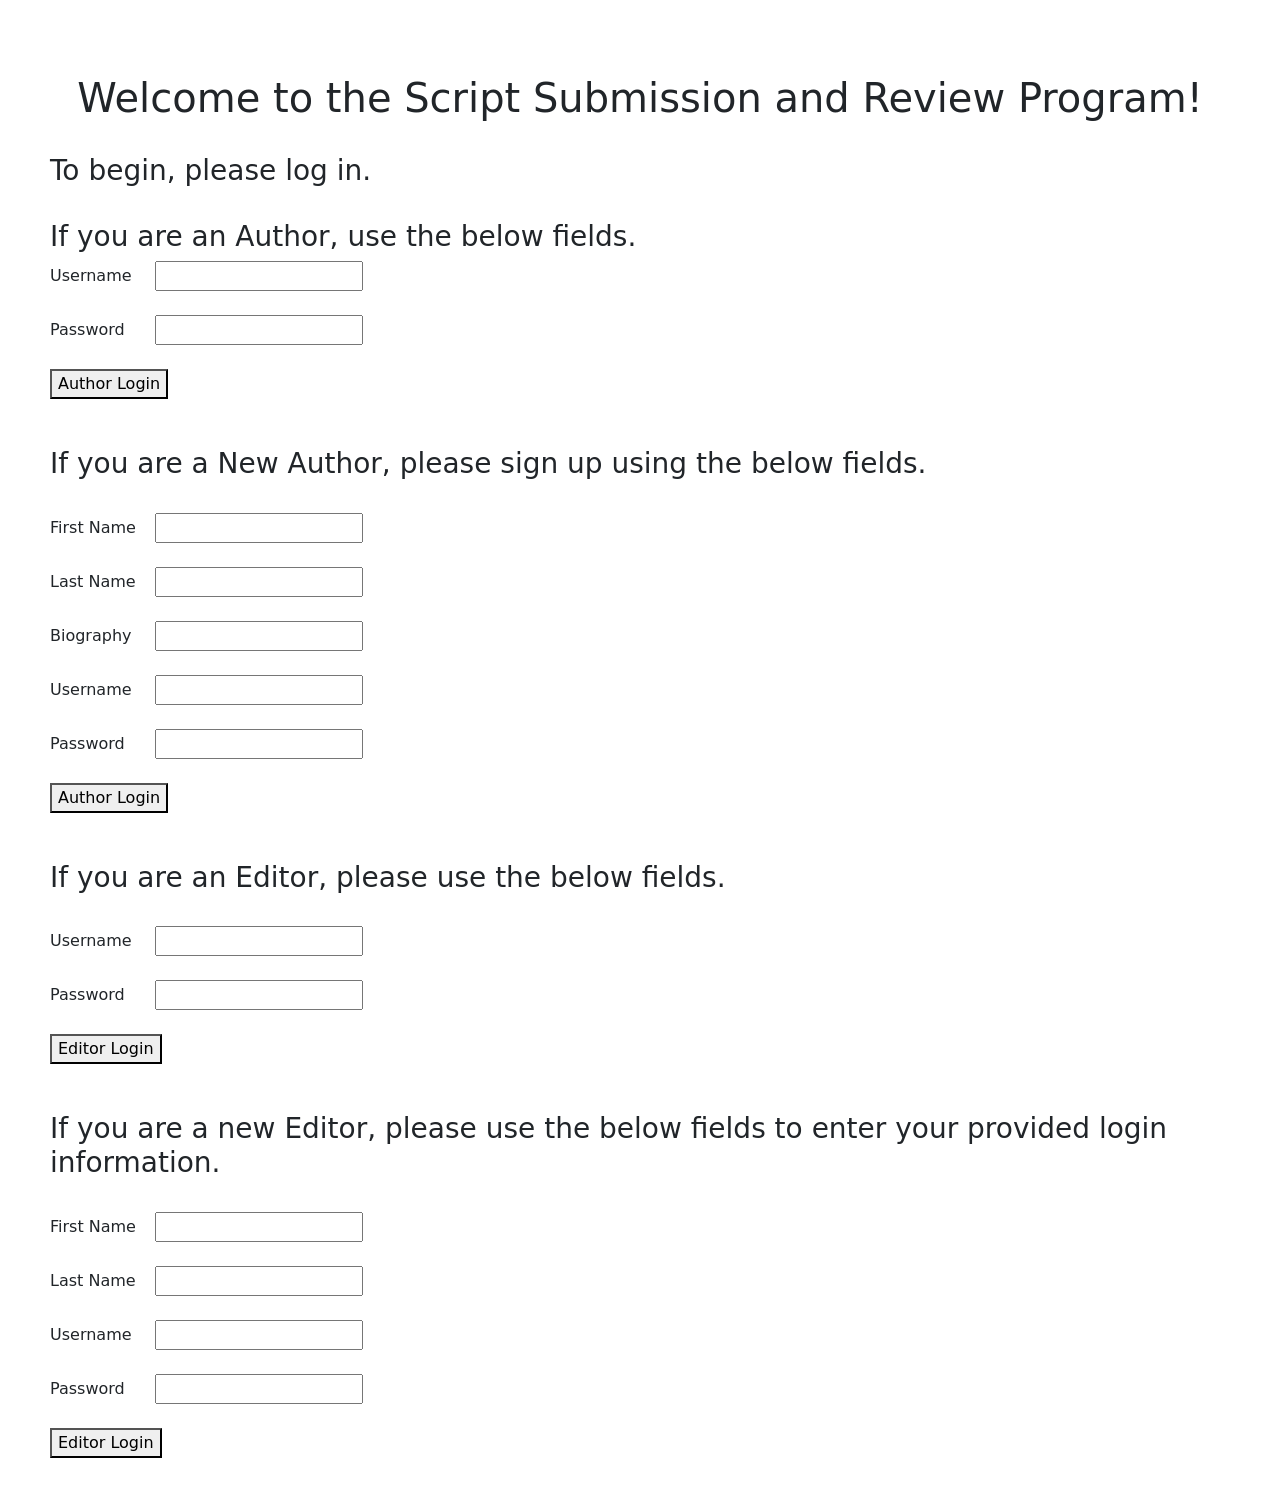
<file: src/main/webapp/index.html>
<!DOCTYPE html>
<html lang="en">
<head>
    <meta charset="UTF-8">
    <meta http-equiv="X-UA-Compatible" content="IE=edge">
    <meta name="viewport" content="width=device-width, initial-scale=1.0">
    <title>Login</title>
    <link href="https://cdn.jsdelivr.net/npm/bootstrap@5.0.1/dist/css/bootstrap.min.css" rel="stylesheet" integrity="sha384-+0n0xVW2eSR5OomGNYDnhzAbDsOXxcvSN1TPprVMTNDbiYZCxYbOOl7+AMvyTG2x" crossorigin="anonymous">
    <script src = 'login.js'></script>
    <style>
        body { margin: 50px; }
        h1 { text-align: center; }
        label {
            width: 100px;
            display: inline-block;
            text-align: left;
        }
    </style>
</head>
<body>
    <br>
    <h1>Welcome to the Script Submission and Review Program!</h1>
    <br>
    <h3>To begin, please log in.</h3> 
    <br>
    <h3>If you are an Author, use the below fields.</h3>
    <label for="authorUsername">Username</label>
    <input type="text" id="authorUsername"> <br> <br>
    <label for="authorPassword">Password</label>
    <input type="password" id="authorPassword"> <br> <br>
    <button type="button" class="login_buttons" value="Login" onclick="authorLogin()">Author Login</button> <br>
    <br>
    <br>
    <h3>If you are a New Author, please sign up using the below fields.</h3> <br>
    <label for="first_name">First Name</label>
    <input type="text" id="first_name"> <br> <br>
    <label for="last_name">Last Name</label>
    <input type="text" id="last_name"> <br> <br>
    <label for="bio">Biography</label>
    <input type="text" id="bio"> <br> <br>
    <label for="newAuthorUsername">Username</label>
    <input type="text" id="newAuthorUsername"> <br> <br>
    <label for="newAuthorPassword">Password</label>
    <input type="password" id="newAuthorPassword"> <br> <br>
    <button type="button" class="login_buttons" value="Login" onclick="authorSignUp()">Author Login</button> <br>
    <br>
    <br>
    <h3>If you are an Editor, please use the below fields.</h3> <br>
    <label for="editorUsername">Username</label>
    <input type="text" id="editorUsername"> <br> <br>
    <label for="editorPassword">Password</label>
    <input type="password" id="editorPassword"> <br> <br>
    <button type="button" class="login_buttons" value="Login" onclick="editorLogin()">Editor Login</button> <br>
    <br>
    <br>
    <h3>If you are a new Editor, please use the below fields to enter your provided login information.</h3> <br>
    <label for="editor_first_name">First Name</label>
    <input type="text" id="editor_first_name"> <br> <br>
    <label for="editor_last_name">Last Name</label>
    <input type="text" id="editor_last_name"> <br> <br>
    <label for="newEditorUsername">Username</label>
    <input type="text" id="newEditorUsername"> <br> <br>
    <label for="newEditorPassword">Password</label>
    <input type="password" id="newEditorPassword"> <br> <br>
    <button type="button" class="login_buttons" value="Login" onclick="editorSignUp()">Editor Login</button> <br>
    <script src="https://cdn.jsdelivr.net/npm/bootstrap@5.0.1/dist/js/bootstrap.bundle.min.js" integrity="sha384-gtEjrD/SeCtmISkJkNUaaKMoLD0//ElJ19smozuHV6z3Iehds+3Ulb9Bn9Plx0x4" crossorigin="anonymous"></script>
</body>
</html>
</file>
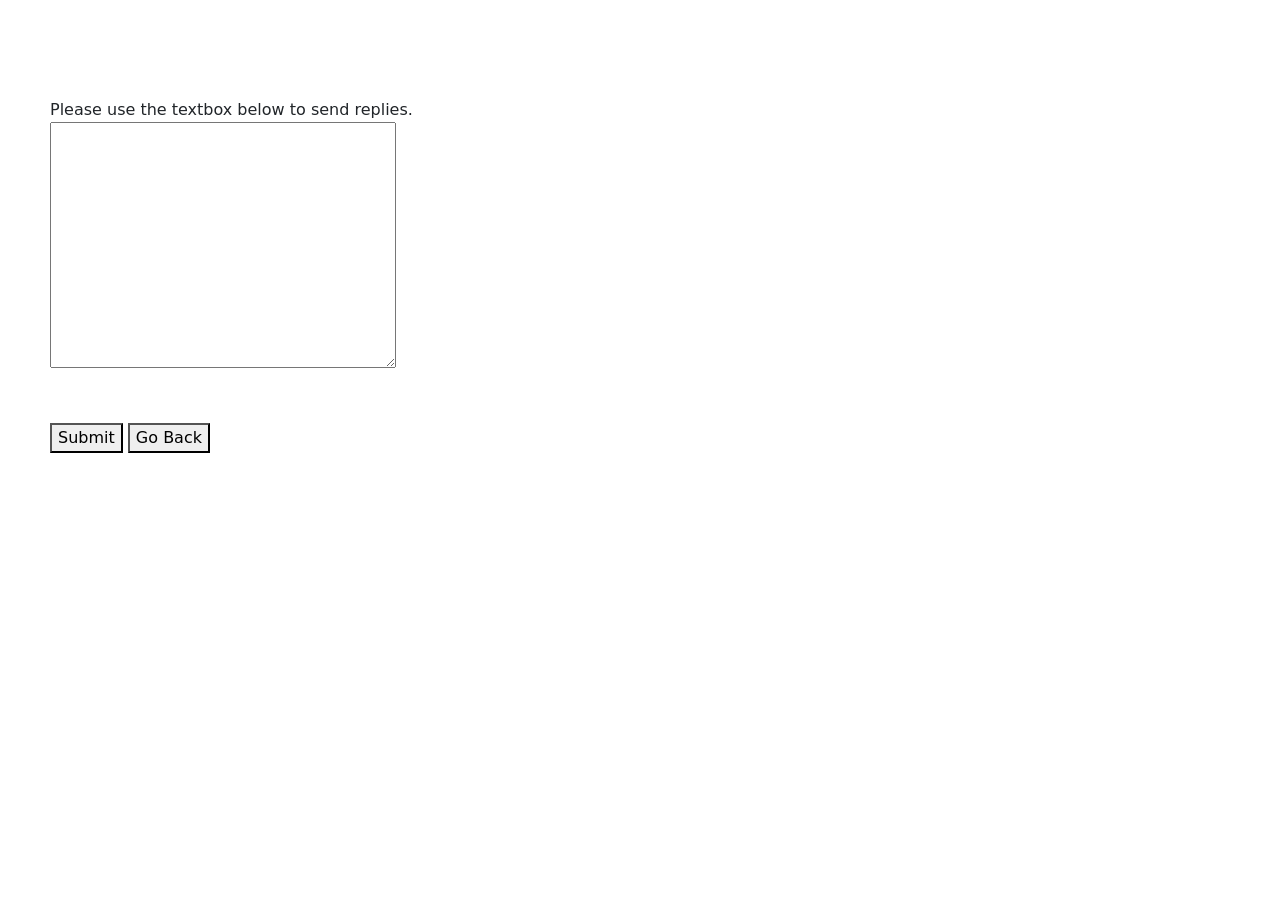
<file: src/main/webapp/authorresponse.html>
<!DOCTYPE html>
<html lang="en">
<head>
    <meta charset="UTF-8">
    <meta http-equiv="X-UA-Compatible" content="IE=edge">
    <meta name="viewport" content="width=device-width, initial-scale=1.0">
    <title>Information Request</title>
    <link href="https://cdn.jsdelivr.net/npm/bootstrap@5.0.1/dist/css/bootstrap.min.css" rel="stylesheet" integrity="sha384-+0n0xVW2eSR5OomGNYDnhzAbDsOXxcvSN1TPprVMTNDbiYZCxYbOOl7+AMvyTG2x" crossorigin="anonymous">
    <script src="authorresponse.js"></script>
    <style>
        body { margin: 50px; }
        h1 { text-align: center; }
        h3 { text-align: center; }
        label {
            width: 100px;
            display: inline-block;
            text-align: left;
        }
    </style>
</head>
<body onload="getSavedMessage()">
    <br>
    <br>Please use the textbox below to send replies.</h3> <br>
    <textarea id="authorResponse" rows="10" cols="40"></textarea>
    <br>
    <br>
    <br>
    <button type="button" id="submitButton">Submit</button>
    <button type="button" onclick="goBackAuthor()">Go Back</button>
    <script src="https://cdn.jsdelivr.net/npm/bootstrap@5.0.1/dist/js/bootstrap.bundle.min.js" integrity="sha384-gtEjrD/SeCtmISkJkNUaaKMoLD0//ElJ19smozuHV6z3Iehds+3Ulb9Bn9Plx0x4" crossorigin="anonymous"></script>
</body>
</html>
</file>
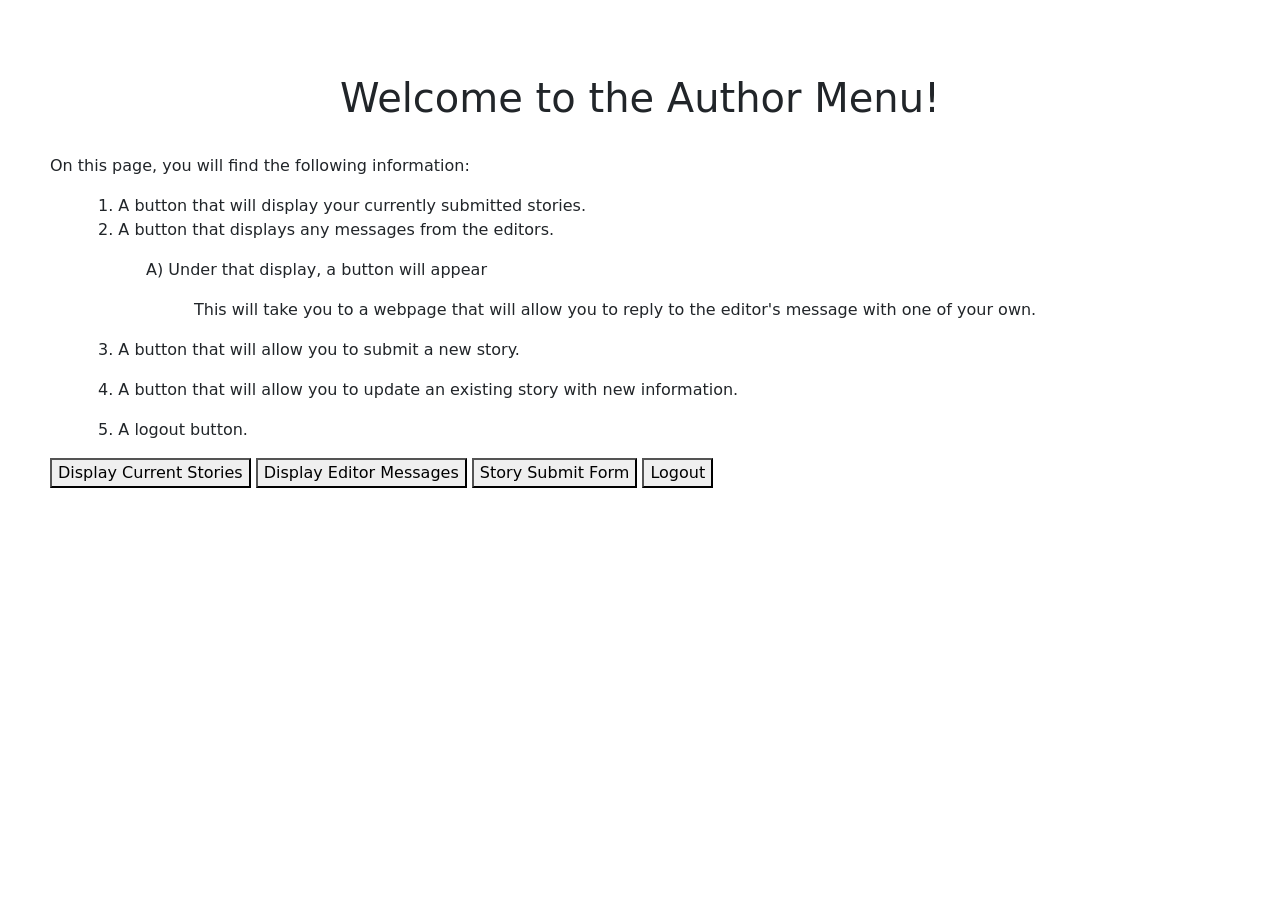
<file: src/main/webapp/authors.html>
<!DOCTYPE html>
<html lang="en">
<head>
    <meta charset="UTF-8">
    <meta http-equiv="X-UA-Compatible" content="IE=edge">
    <meta name="viewport" content="width=device-width, initial-scale=1.0">
    <title>Author Menu</title>
    <!-- Bootstrap CSS -->
    <link href="https://cdn.jsdelivr.net/npm/bootstrap@5.0.1/dist/css/bootstrap.min.css" rel="stylesheet" integrity="sha384-+0n0xVW2eSR5OomGNYDnhzAbDsOXxcvSN1TPprVMTNDbiYZCxYbOOl7+AMvyTG2x" crossorigin="anonymous">
	<script src='authors.js'></script>
    <style>
        table, th, td { border: 1px solid black; } 
        body { margin: 50px; }
        h1 { text-align: center; }
        label {
            width: 100px;
            display: inline-block;
            text-align: left;
        }
    </style>
</head>
<body>
    <br>
    <h1>Welcome to the Author Menu!</h1>
    <br>
    <p>On this page, you will find the following information:</p>
    <p style="padding-left: 3em;">1. A button that will display your currently submitted stories. <br>
        2. A button that displays any messages from the editors.</p>
    <p style="padding-left: 6em;">A) Under that display, a button will appear</p>
    <p style="padding-left: 9em;">This will take you to a webpage that will allow you to reply to the editor's message with one of your own.</p>
    <p style="padding-left: 3em;">3. A button that will allow you to submit a new story.
    <p style="padding-left: 3em;">4. A button that will allow you to update an existing story with new information.
    <p style="padding-left: 3em;">5. A logout button.</p>
    </p>
    <button type="button" onclick="displayStories()">Display Current Stories</button>
    <button type="button" onclick="getEditorMessages()">Display Editor Messages</button>
    <button type="button" onclick="submitStory()">Story Submit Form</button>
    <button type="button" onclick="logout()">Logout</button>
    <br>
    <br>
    <div id="storyData" style="color: rgb(14, 104, 26)">
    
    </div>
    <div id="editorMessageData" style="color: rgb(14, 104, 26)">
    
    </div>
    <!-- Bootstrap Script -->
    <script src="https://cdn.jsdelivr.net/npm/bootstrap@5.0.1/dist/js/bootstrap.bundle.min.js" integrity="sha384-gtEjrD/SeCtmISkJkNUaaKMoLD0//ElJ19smozuHV6z3Iehds+3Ulb9Bn9Plx0x4" crossorigin="anonymous"></script>
</body>
</html>
</file>
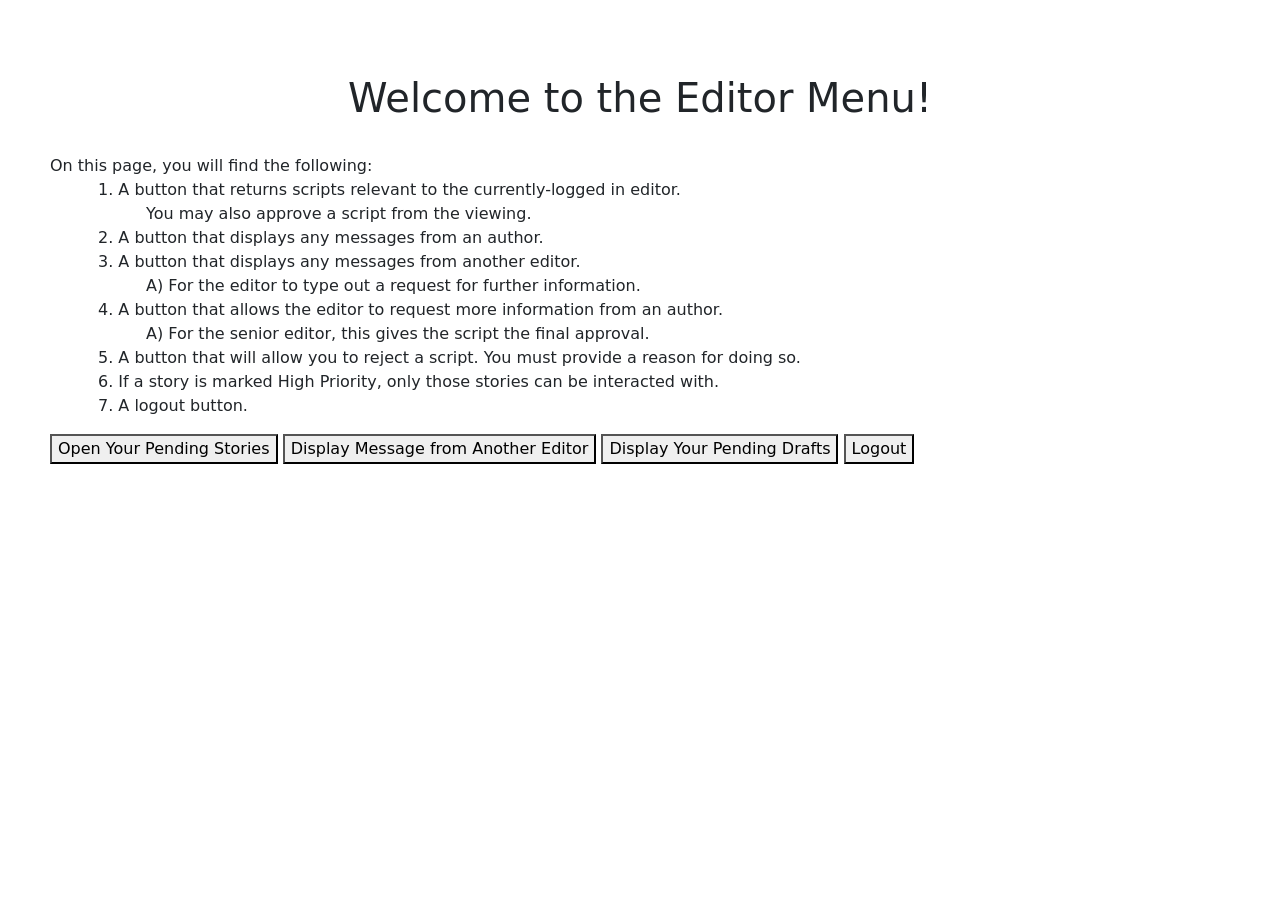
<file: src/main/webapp/editors.html>
<!DOCTYPE html>
<html lang="en">
<head>
    <meta charset="UTF-8">
    <meta http-equiv="X-UA-Compatible" content="IE=edge">
    <meta name="viewport" content="width=device-width, initial-scale=1.0">
    <title>Editor Menu</title>
    <!-- Bootstrap CSS -->
    <link href="https://cdn.jsdelivr.net/npm/bootstrap@5.0.1/dist/css/bootstrap.min.css" rel="stylesheet" integrity="sha384-+0n0xVW2eSR5OomGNYDnhzAbDsOXxcvSN1TPprVMTNDbiYZCxYbOOl7+AMvyTG2x" crossorigin="anonymous">
	<script src='editors.js'></script>
    <style>
        table, th, td { border: 1px solid black; }
        body { margin: 50px; }
        h1 { text-align: center; }
        label {
            width: 100px;
            display: inline-block;
            text-align: left;
        }
    </style>
</head>
<body>
    <br>
    <h1>Welcome to the Editor Menu!</h1>
    <br>
    <p>On this page, you will find the following:<br>
        <p1 style="padding-left: 3em;">1. A button that returns scripts relevant to the currently-logged in editor.<br>
            <p1 style="padding-left: 6em;">You may also approve a script from the viewing.<br>
            <p1 style="padding-left:3em;">2. A button that displays any messages from an author.<br>
            <p1 style="padding-left:3em;">3. A button that displays any messages from another editor.<br>
            <p1 style="padding-left: 6em;">A) For the editor to type out a request for further information.<br>
        <p1 style="padding-left: 3em;">4. A button that allows the editor to request more information from an author. <br>
            <p1 style="padding-left: 6em;">A) For the senior editor, this gives the script the final approval. <br>
                <p1 style="padding-left: 3em;">5. A button that will allow you to reject a script. You must provide a reason for doing so.<br>
                    <p1 style="padding-left: 3em;">6. If a story is marked High Priority, only those stories can be interacted with.<br>
                        <p1 style="padding-left: 3em;">7. A logout button.</p>
    </p>
    <button type="button" onclick="getStories()">Open Your Pending Stories</button>
    <button type="button" onclick="getEditorMessages()">Display Message from Another Editor</button>
    <button type="button" onclick="getDrafts()">Display Your Pending Drafts</button>
    <button type="button" onclick="logout()">Logout</button>
    <div id="committeeData">

    </div>
    <div id="authorMessageData">

    </div>
    <div id="editorMessageData">

    </div>
    <div id="draftsData">


    </div>
    <!-- Bootstrap Script -->
    <script src="https://cdn.jsdelivr.net/npm/bootstrap@5.0.1/dist/js/bootstrap.bundle.min.js" integrity="sha384-gtEjrD/SeCtmISkJkNUaaKMoLD0//ElJ19smozuHV6z3Iehds+3Ulb9Bn9Plx0x4" crossorigin="anonymous"></script>
</body>
</html>
</file>
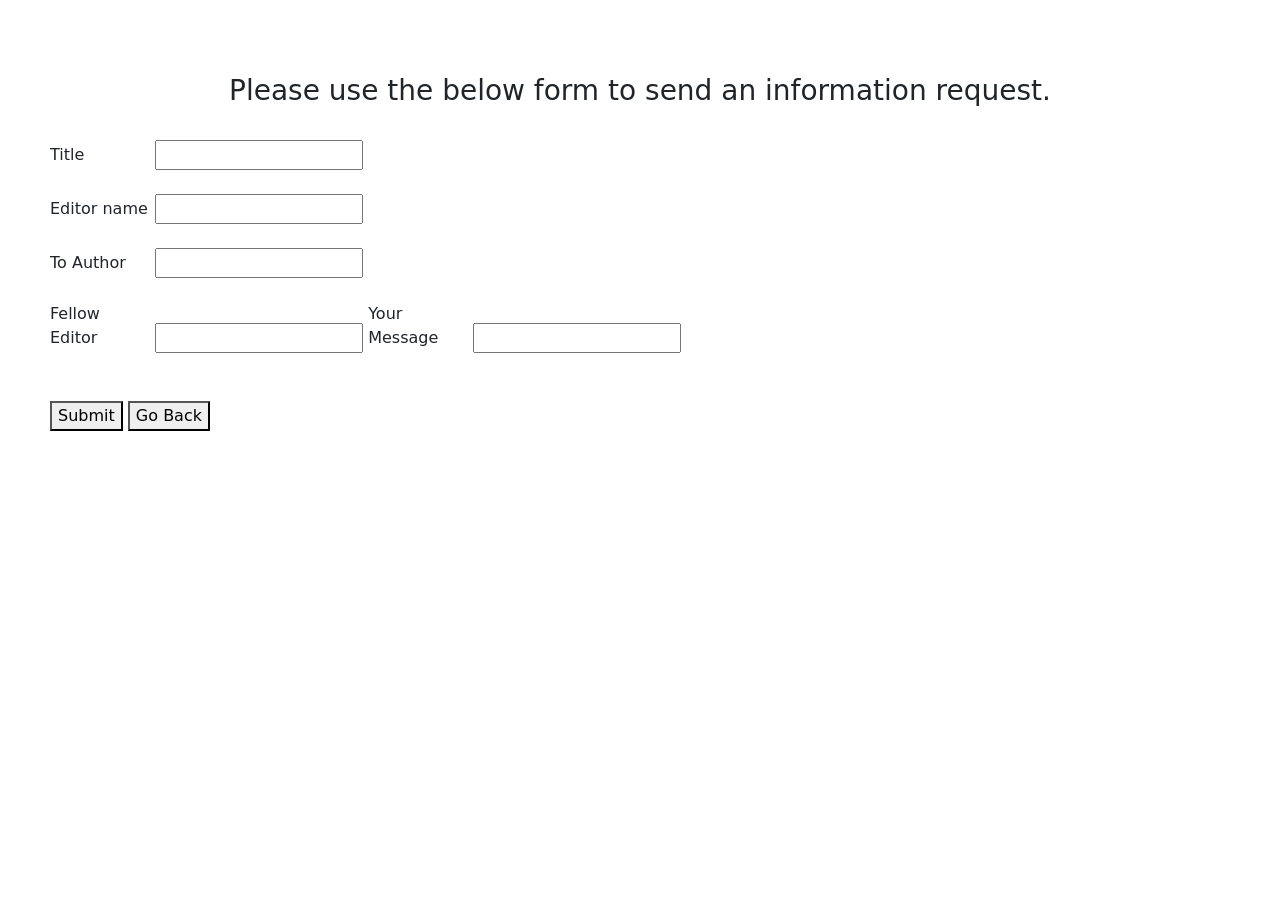
<file: src/main/webapp/inforequest.html>
<!DOCTYPE html>
<html lang="en">
<head>
    <meta charset="UTF-8">
    <meta http-equiv="X-UA-Compatible" content="IE=edge">
    <meta name="viewport" content="width=device-width, initial-scale=1.0">
    <title>Information Request</title>
    <link href="https://cdn.jsdelivr.net/npm/bootstrap@5.0.1/dist/css/bootstrap.min.css" rel="stylesheet" integrity="sha384-+0n0xVW2eSR5OomGNYDnhzAbDsOXxcvSN1TPprVMTNDbiYZCxYbOOl7+AMvyTG2x" crossorigin="anonymous">
    <script src="inforequest.js"></script>
    <style>
        body { margin: 50px; }
        h1 { text-align: center; }
        h3 { text-align: center; }
        label {
            width: 100px;
            display: inline-block;
            text-align: left;
        }
    </style>
</head>
<body onload="getSavedStory()">
    <br>
    <h3>Please use the below form to send an information request.</h3> <br>
    <label for="title">Title</label>
    <input type="text" id="title"> <br> <br>
    <label for="fromEditor">Editor name</label>
    <input type="text" id="fromEditor"> <br> <br>
    <label for="toAuthor">To Author</label>
    <input type="text" id="toAuthor"> <br> <br>
    <label for="receiveEditor">Fellow Editor</label>
    <input type="text" id="receiveEditor">
    <label for="editorRequest">Your Message</label>
    <input type="text" id="editorRequest"> <br> <br>
    <br>
    <button type="button" id="submitButton">Submit</button>
    <button type="button" onclick="goBack()">Go Back</button>
    <script src="https://cdn.jsdelivr.net/npm/bootstrap@5.0.1/dist/js/bootstrap.bundle.min.js" integrity="sha384-gtEjrD/SeCtmISkJkNUaaKMoLD0//ElJ19smozuHV6z3Iehds+3Ulb9Bn9Plx0x4" crossorigin="anonymous"></script>
</body>
</html>
</file>
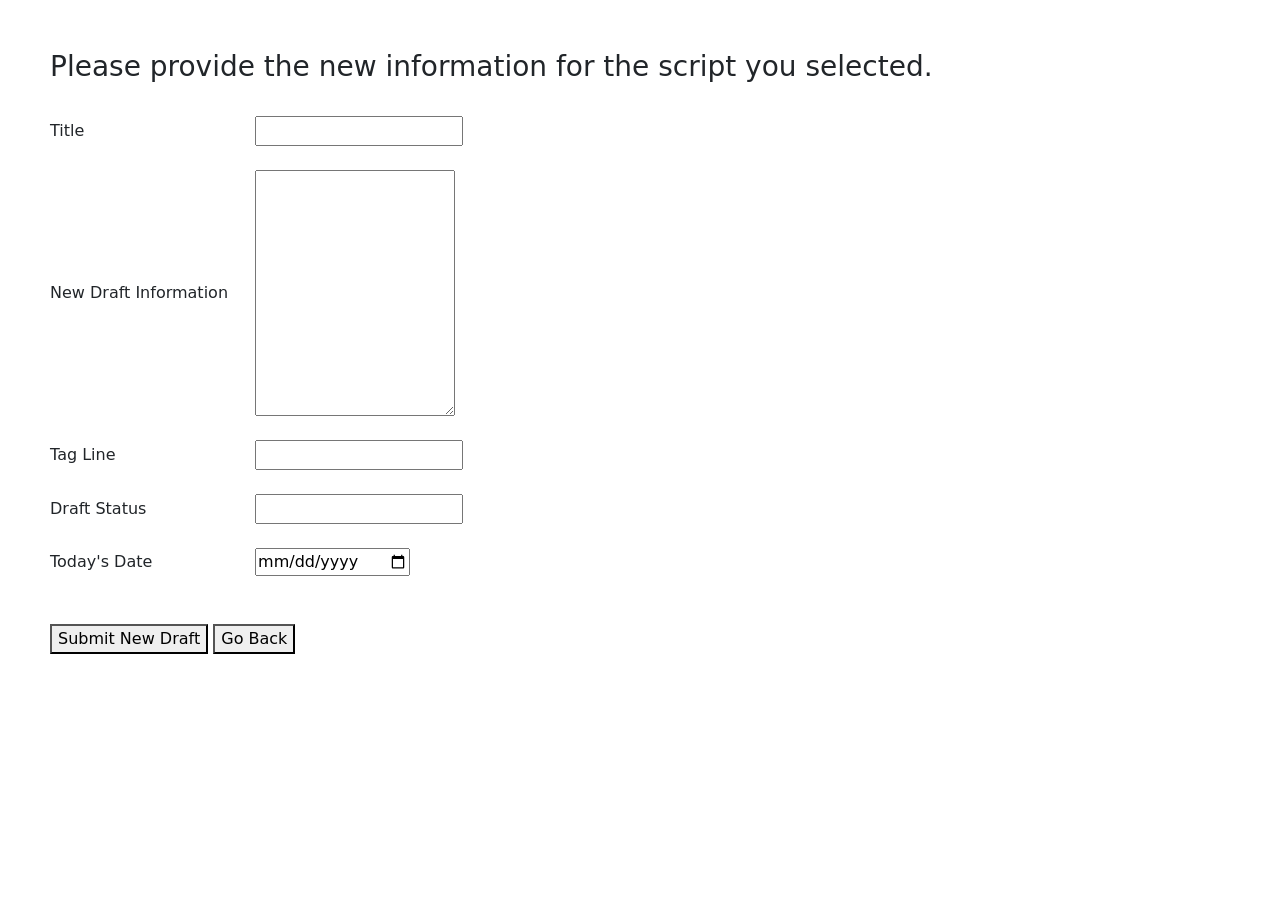
<file: src/main/webapp/newdraft.html>
<!DOCTYPE html>
<html lang="en">
<head>
    <meta charset="UTF-8">
    <meta http-equiv="X-UA-Compatible" content="IE=edge">
    <meta name="viewport" content="width=device-width, initial-scale=1.0">
    <title>Submit a New Draft</title>
    <link href="https://cdn.jsdelivr.net/npm/bootstrap@5.0.1/dist/css/bootstrap.min.css" rel="stylesheet" integrity="sha384-+0n0xVW2eSR5OomGNYDnhzAbDsOXxcvSN1TPprVMTNDbiYZCxYbOOl7+AMvyTG2x" crossorigin="anonymous">
    <script src="newdraft.js"></script>
    <style>
        body { margin: 50px; }
        h1 { text-align: center; }
        label,
        textarea {
            width: 200px;
            display: inline-block;
            text-align: left;
            vertical-align: middle;
        }
    </style>
</head>
<body onload="getSavedStory()">
    <h3>Please provide the new information for the script you selected.</h3>
    <br>
    <label for="title">Title</label>
    <input type="text" id="title"> <br> <br>
    <label for="description">New Draft Information</label>
    <textarea id="description" rows="10" cols="30"></textarea> <br> <br>
    <label for="tag_line">Tag Line</label>
    <input type="text" id="tag_line"> <br> <br>
    <label for="draft">Draft Status</label>
    <input type="text" id=draft> <br> <br>
    <label for="submission_date">Today's Date</label>
    <input type="date" id="submission_date"> <br> <br>
    <br>
    <button type="button" id="submitButton">Submit New Draft</button>
    <button type="button" onclick="goBack()">Go Back</button>
    <script src="https://cdn.jsdelivr.net/npm/bootstrap@5.0.1/dist/js/bootstrap.bundle.min.js" integrity="sha384-gtEjrD/SeCtmISkJkNUaaKMoLD0//ElJ19smozuHV6z3Iehds+3Ulb9Bn9Plx0x4" crossorigin="anonymous"></script>
</body>
</html>
</file>
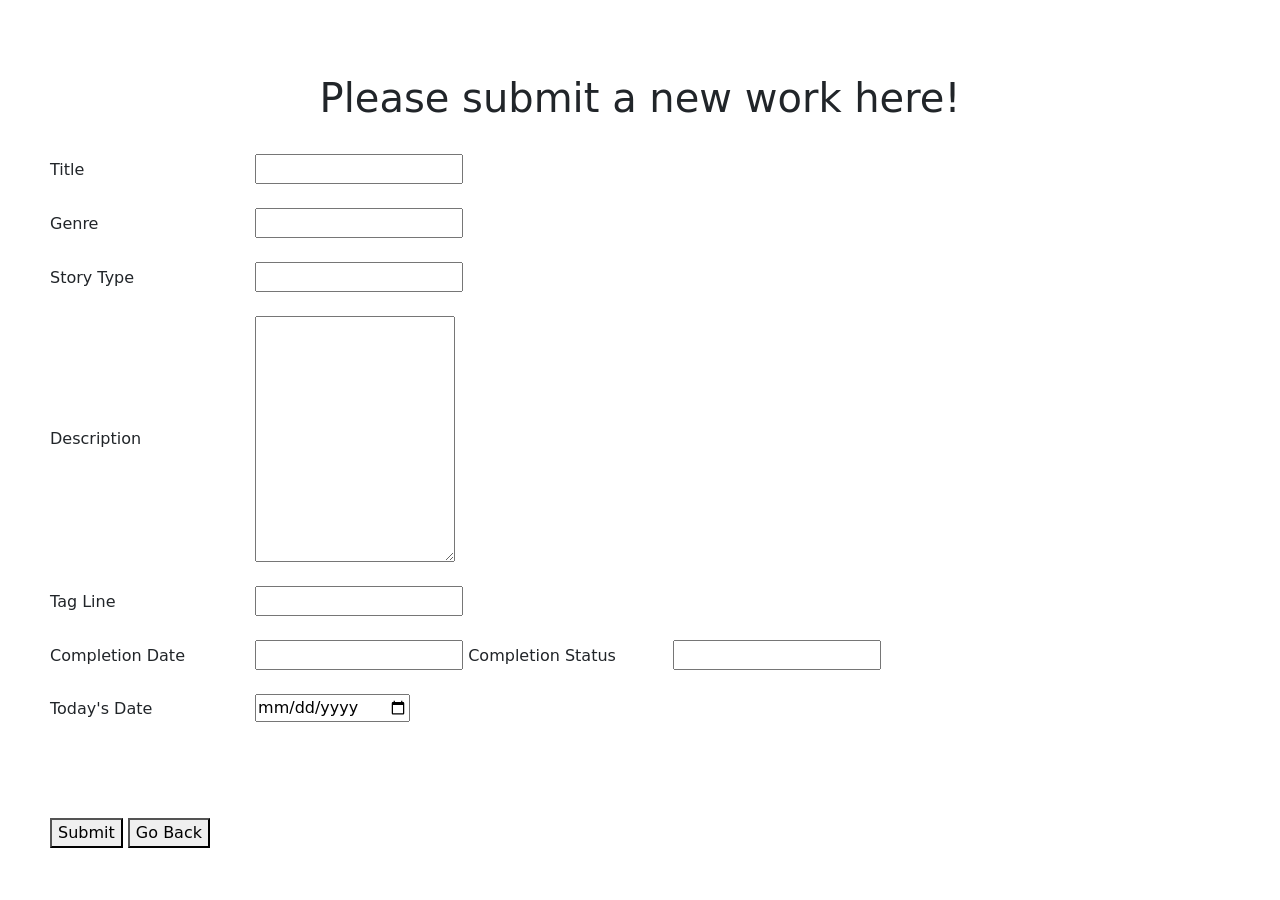
<file: src/main/webapp/newwork.html>
<!DOCTYPE html>
<html lang="en">
<head>
    <meta charset="UTF-8">
    <meta http-equiv="X-UA-Compatible" content="IE=edge">
    <meta name="viewport" content="width=device-width, initial-scale=1.0">
    <link href="https://cdn.jsdelivr.net/npm/bootstrap@5.0.1/dist/css/bootstrap.min.css" rel="stylesheet" integrity="sha384-+0n0xVW2eSR5OomGNYDnhzAbDsOXxcvSN1TPprVMTNDbiYZCxYbOOl7+AMvyTG2x" crossorigin="anonymous">
    <title>Submit a New Work</title>
    <style>
        body { margin: 50px; }
        h1 { text-align: center; }
        label,
        textarea {
            width: 200px;
            display: inline-block;
            text-align: left;
            vertical-align: middle;
        }

    </style>
    <script src="newwork.js"></script>
</head>
<body>
    <br>
    <h1>Please submit a new work here!</h1>
    <br>
    <label for="title">Title</label>
    <input type="text" id="title"> <br> <br>
    <label for="genre">Genre</label>
    <input type="text" id="genre"> <br> <br>
    <label for="story_type">Story Type</label>
    <input type="text" id="story_type"> <br> <br>
    <label for="description">Description</label>
    <textarea id="description"  rows="10" cols="30"></textarea> <br> <br>
    <label for="tag_line">Tag Line</label>
    <input type="text" id="tag_line"> <br> <br>
    <label for="completionDate">Completion Date</label>
    <input type="text" id="completionDate">
    <label for="completion_status">Completion Status</label>
    <input type="text" id="completion_status"> <br> <br>
    <label for="submission_date">Today's Date</label>
    <input type="date" id="submission_date"> <br> <br>
    <br>
    <br>
    <br>
    <button type="button" onclick="submit()">Submit</button>
    <button type="button" onclick="goBack()">Go Back</button>
    <script src="https://cdn.jsdelivr.net/npm/bootstrap@5.0.1/dist/js/bootstrap.bundle.min.js" integrity="sha384-gtEjrD/SeCtmISkJkNUaaKMoLD0//ElJ19smozuHV6z3Iehds+3Ulb9Bn9Plx0x4" crossorigin="anonymous"></script>
</body>
</html>
</file>
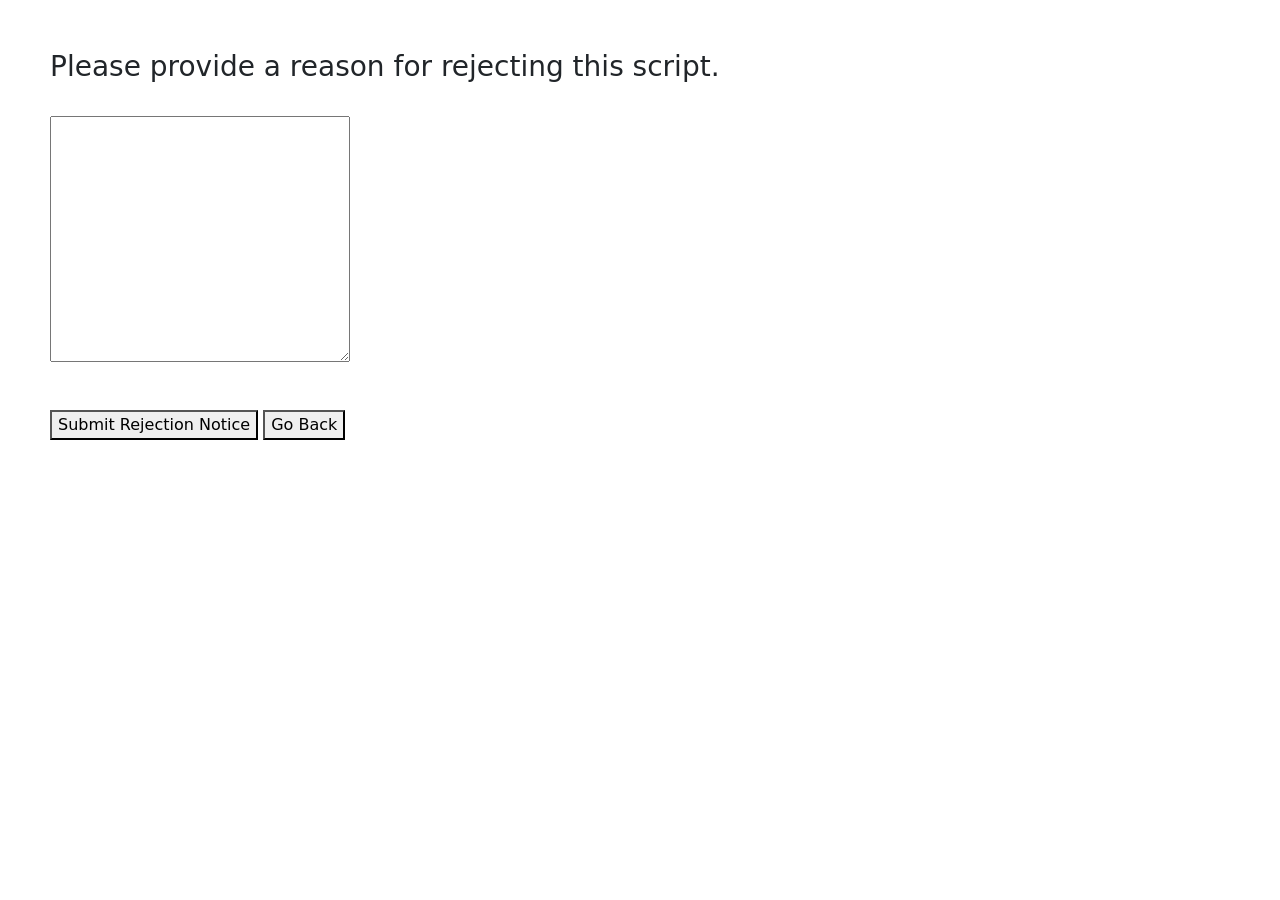
<file: src/main/webapp/rejectscript.html>
<!DOCTYPE html>
<html lang="en">
<head>
    <meta charset="UTF-8">
    <meta http-equiv="X-UA-Compatible" content="IE=edge">
    <meta name="viewport" content="width=device-width, initial-scale=1.0">
    <title>Reject a Script</title>
    <script src="https://cdn.jsdelivr.net/npm/bootstrap@5.0.1/dist/js/bootstrap.bundle.min.js" integrity="sha384-gtEjrD/SeCtmISkJkNUaaKMoLD0//ElJ19smozuHV6z3Iehds+3Ulb9Bn9Plx0x4" crossorigin="anonymous"></script>
    <script src="rejectscript.js"></script>
    <link href="https://cdn.jsdelivr.net/npm/bootstrap@5.0.1/dist/css/bootstrap.min.css" rel="stylesheet" integrity="sha384-+0n0xVW2eSR5OomGNYDnhzAbDsOXxcvSN1TPprVMTNDbiYZCxYbOOl7+AMvyTG2x" crossorigin="anonymous">
   <style>
        body { margin: 50px; }
        h1 { text-align: center; }
        label,
        textarea {
            width: 300px;
            display: inline-block;
            text-align: left;
            vertical-align: middle;
        }

    </style>
</head>
<body onload="getSavedStory()">
    <h3>Please provide a reason for rejecting this script.</h3> <br>
    <textarea id="rejectReason" rows="10" cols="70"></textarea>
    <br>
    <br>
    <br>
    <button type="button" id="rejectButton" onclick="reject()">Submit Rejection Notice</button>
    <button type="button" onclick="goBack()">Go Back</button>
    <script src="https://cdn.jsdelivr.net/npm/bootstrap@5.0.1/dist/js/bootstrap.bundle.min.js" integrity="sha384-gtEjrD/SeCtmISkJkNUaaKMoLD0//ElJ19smozuHV6z3Iehds+3Ulb9Bn9Plx0x4" crossorigin="anonymous"></script>
</body>
</html>
</file>
